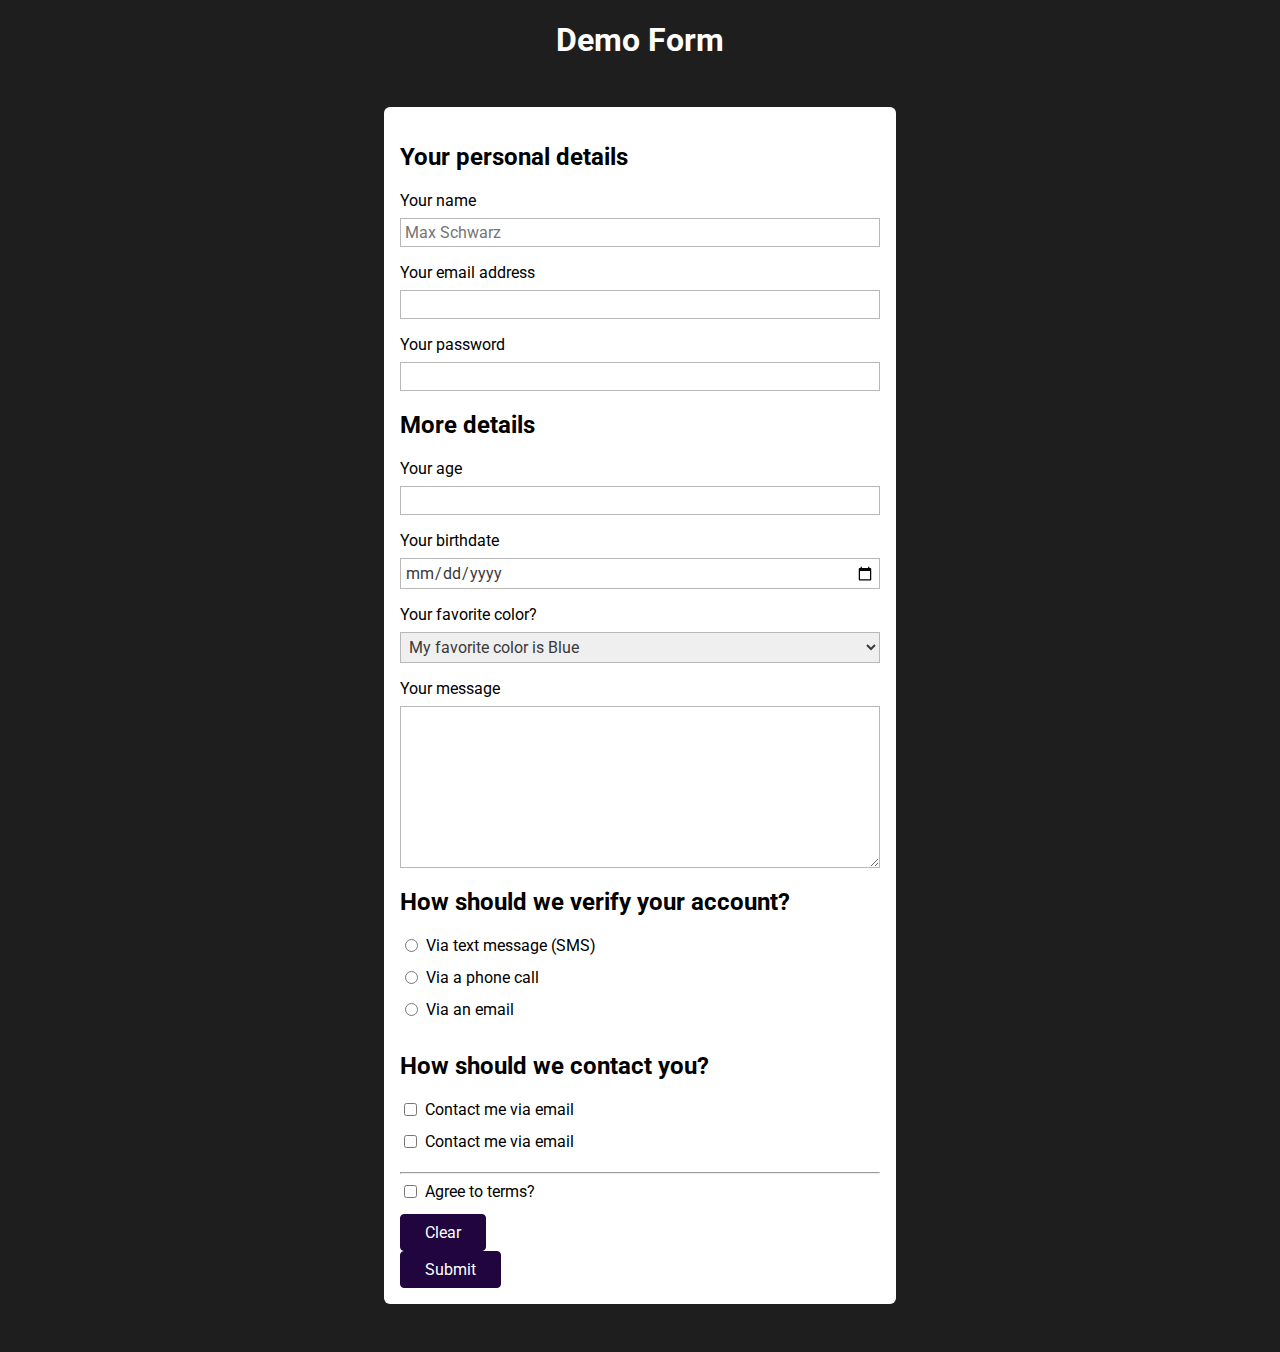
<file: form/index.html>
<!DOCTYPE html>
<html lang="en">
<head>
    <meta charset="UTF-8">
    <meta http-equiv="X-UA-Compatible" content="IE=edge">
    <meta name="viewport" content="width=device-width, initial-scale=1.0">
    <title>HTML Forms</title>
    <link rel="preconnect" href="https://fonts.googleapis.com">
    <link rel="preconnect" href="https://fonts.gstatic.com" crossorigin>
    <link href="https://fonts.googleapis.com/css2?family=Roboto:wght@400;700&display=swap" rel="stylesheet">
    <link rel="stylesheet" href="styles.css">
</head>
<body>
    <main>
        <h1>Demo Form</h1>
        <form action="/" method="GET">
            <section>
                <h2>Your personal details</h2>
                <ul>
                    <li>
                        <label for="username">Your name</label>
                        <input type="text" name="user-name" id="username" required placeholder="Max Schwarz" />
                    </li>
                    <li>
                        <label for="useremail">Your email address</label>
                        <input type="email" name="user-email" id="useremail" required>
                    </li>
                    <li>
                        <label for="userpassword">Your password</label>
                        <input type="password" name="user-password" id="userpassword" required minlength="7">
                    </li>
                </ul> 
            </section>
            <section>
                <h2>More details</h2>
                <ul>
                    <li>
                        <label for="userage">Your age</label>
                        <input type="number" step="1" name= "user-age" id="userage" required min="18" max="100">
                    </li>
                    <li>
                        <label for="birthdate">Your birthdate</label>
                        <input type="date" id="brithdate" name="user-birthdate" required min="1921-01-01" max="2003-01-01">
                    </li>
                    <li>
                        <label for="favorite-color">Your favorite color?</label>
                        <select name="favorite-color" id="favorite-color">
                            <option value="blue">My favorite color is Blue</option>
                            <option value="black">Black</option>
                            <option value="red">Red</option>
                        </select>
                    </li>
                </ul>
            </section>
            <section>
                <label for="usermessage">Your message</label>
                <textarea id="usermessage" name="user-message" rows="8"></textarea>
            </section>
            <section>
                <h2>How should we verify your account?</h2>
                <ul>
                    <li class="form-control-inline">
                            <input type="radio" name="verify" id="verify-text-message" value="text-message" required />
                            <label for="verify-text-message">Via text message (SMS)</label>
                    </li>
                    <li class="form-control-inline">
                        <input type="radio" name="verify" id="verify-phone" value="phone" required/>
                        <label for="verify-phone">Via a phone call</label>
                    </li>
                    <li class="form-control-inline">
                        <input type="radio" name="verify" id="verify-email" value="email" required/>
                        <label for="verify-email">Via an email</label>
                    </li>
                </ul>
            </section>
            <section>
                <h2>How should we contact you?</h2>
                <li class="form-control-inline">
                    <input type="checkbox" id="contact-email" name="Contact" value="email" />
                    <label for="contact-email">Contact me via email</label>
                </li>
                <li class="form-control-inline">
                    <input type="checkbox" id="contact-phone" name="Contact" value="phone" />
                    <label for="contact-phone">Contact me via email</label>
                </li>
            </section>

            <hr />

            <section>
                <div class="form-control-inline">
                    <input type="checkbox" id="agree-terms" name="terms" />
                    <label for="agree-terms">Agree to terms?</label>
                </div>
            </section>
            <section>
                <button type="reset">Clear</button>
                <button type="submit">Submit</button>
            </section>
        </form>
    </main>
</body>
</html>
</file>
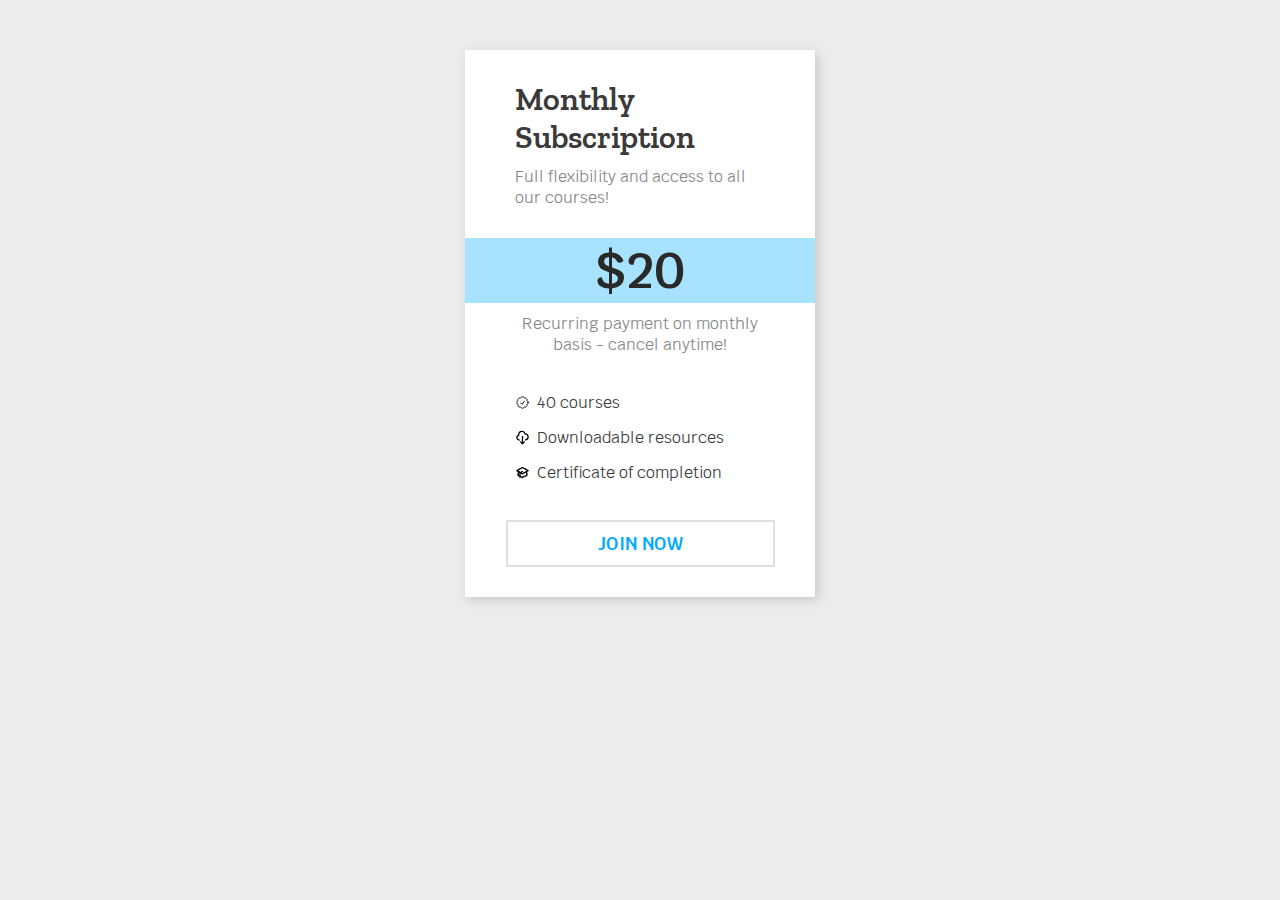
<file: Monthly Subscription/index.html>
<!DOCTYPE html>
<html lang="en">
<head>
    <meta charset="UTF-8">
    <meta http-equiv="X-UA-Compatible" content="IE=edge">
    <meta name="viewport" content="width=device-width, initial-scale=1.0">
    <link rel="preconnect" href="https://fonts.googleapis.com">
    <link rel="preconnect" href="https://fonts.gstatic.com" crossorigin>
    <link href="https://fonts.googleapis.com/css2?family=Krub:wght@400;600&family=Zilla+Slab:wght@400;600&display=swap" rel="stylesheet">
    <link rel="stylesheet" href="styles.css">
    <title>Best Courses</title>
</head>
<body>
    <div class="card-container">
        <h1>Monthly Subscription</h1>
        <p class="card-info">Full flexibility and access to all our courses!</p>
        <p class="price">$20</p>
        <p class="price-info">Recurring payment on monthly basis - cancel anytime!</p>
        <div class="sub-details">
            <div class="sub-feature">
                <div class="icon"><svg xmlns="http://www.w3.org/2000/svg" fill="none" viewBox="0 0 24 24" stroke-width="1.5" stroke="currentColor" class="w-6 h-6">
                    <path stroke-linecap="round" stroke-linejoin="round" d="M9 12.75L11.25 15 15 9.75M21 12c0 1.268-.63 2.39-1.593 3.068a3.745 3.745 0 01-1.043 3.296 3.745 3.745 0 01-3.296 1.043A3.745 3.745 0 0112 21c-1.268 0-2.39-.63-3.068-1.593a3.746 3.746 0 01-3.296-1.043 3.745 3.745 0 01-1.043-3.296A3.745 3.745 0 013 12c0-1.268.63-2.39 1.593-3.068a3.745 3.745 0 011.043-3.296 3.746 3.746 0 013.296-1.043A3.746 3.746 0 0112 3c1.268 0 2.39.63 3.068 1.593a3.746 3.746 0 013.296 1.043 3.746 3.746 0 011.043 3.296A3.745 3.745 0 0121 12z" />
                  </svg>
                </div>
                <p class="sub-feature-text">40 courses</p>
            </div>
            <div class="sub-feature">
                <div class="icon"><svg class="w-6 h-6" fill="none" stroke="currentColor" viewBox="0 0 24 24" xmlns="http://www.w3.org/2000/svg"><path stroke-linecap="round" stroke-linejoin="round" stroke-width="2" d="M7 16a4 4 0 01-.88-7.903A5 5 0 1115.9 6L16 6a5 5 0 011 9.9M9 19l3 3m0 0l3-3m-3 3V10"></path></svg></div>
                <p class="sub-feature-text">Downloadable resources</p>
            </div>
            <div class="sub-feature">
                <div class="icon"><svg class="w-6 h-6" fill="none" stroke="currentColor" viewBox="0 0 24 24" xmlns="http://www.w3.org/2000/svg"><path d="M12 14l9-5-9-5-9 5 9 5z"></path><path d="M12 14l6.16-3.422a12.083 12.083 0 01.665 6.479A11.952 11.952 0 0012 20.055a11.952 11.952 0 00-6.824-2.998 12.078 12.078 0 01.665-6.479L12 14z"></path><path stroke-linecap="round" stroke-linejoin="round" stroke-width="2" d="M12 14l9-5-9-5-9 5 9 5zm0 0l6.16-3.422a12.083 12.083 0 01.665 6.479A11.952 11.952 0 0012 20.055a11.952 11.952 0 00-6.824-2.998 12.078 12.078 0 01.665-6.479L12 14zm-4 6v-7.5l4-2.222"></path></svg></div>
                <p class="sub-feature-text">Certificate of completion</p>
            </div>
        </div>
        <div class="button-container">
            <a class="button" href="">Join now</a>
        </div>
        
    </div>
    
</body>
</html>
</file>
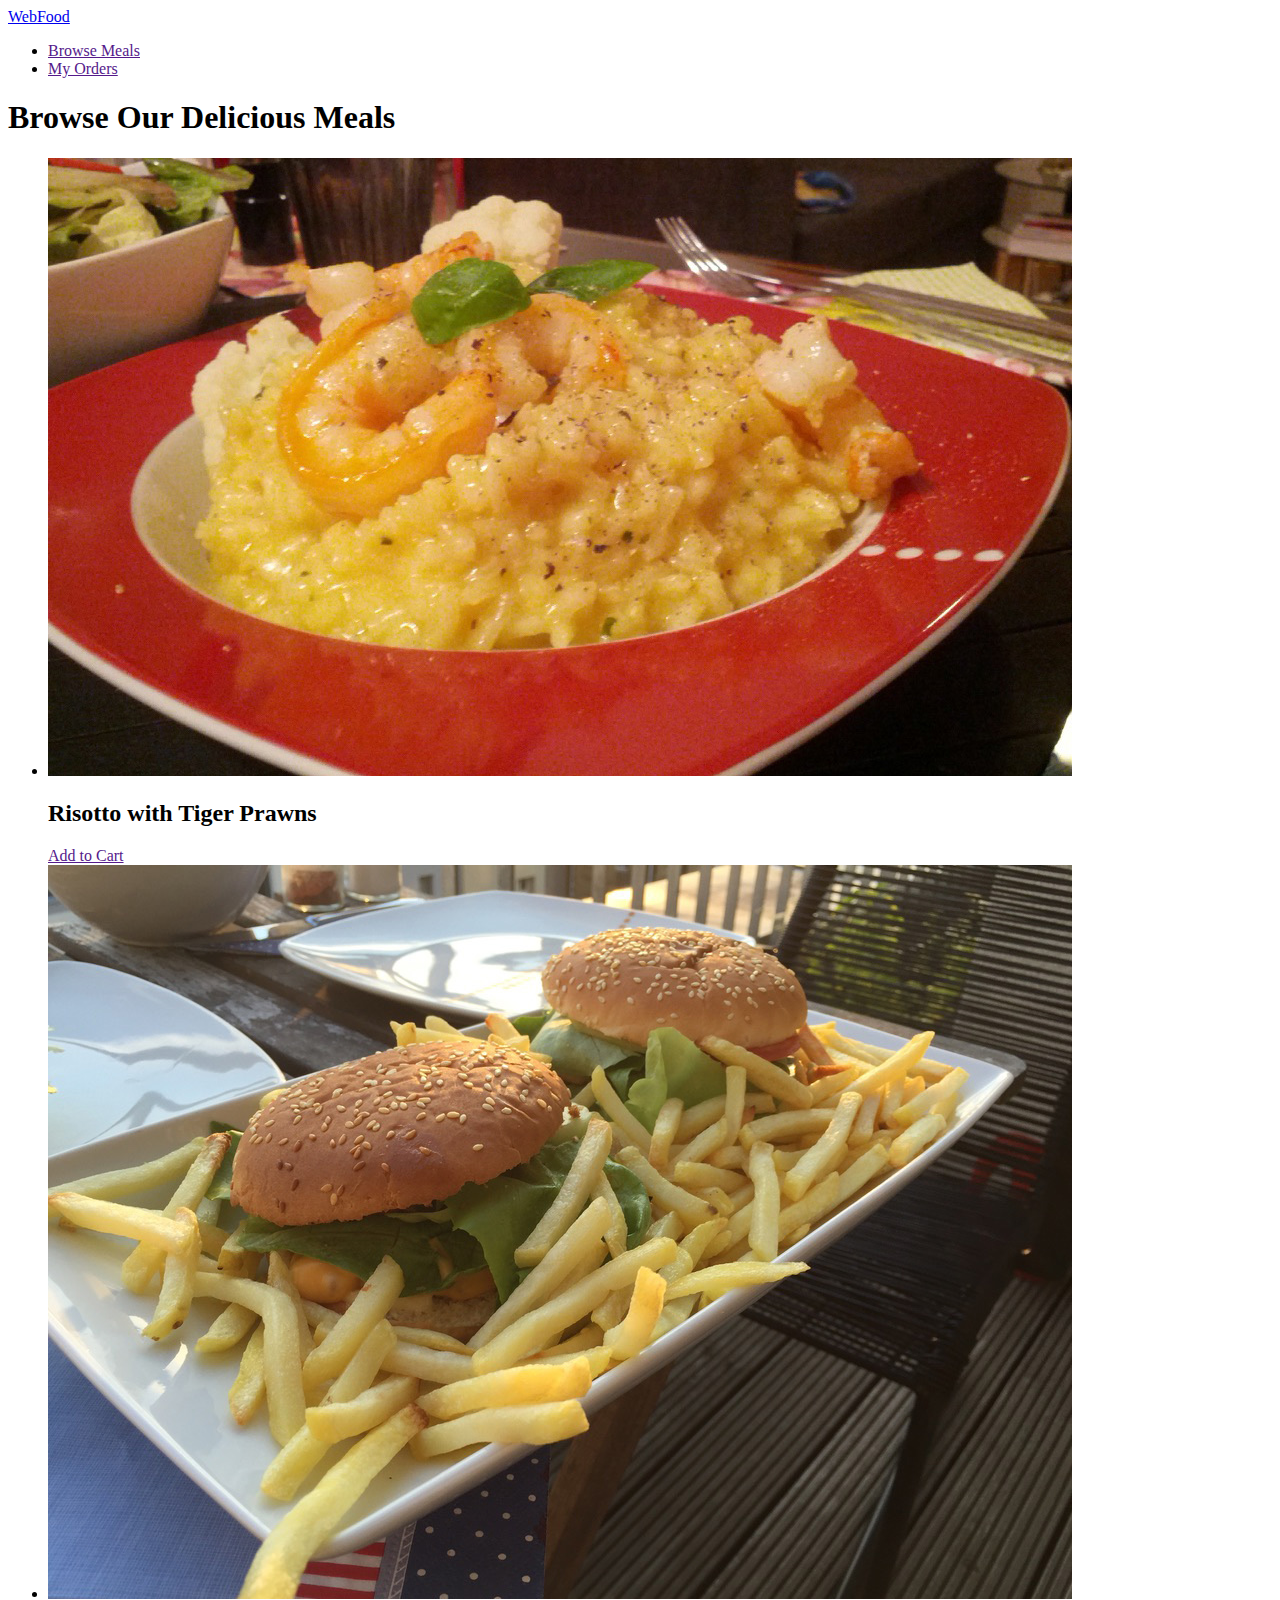
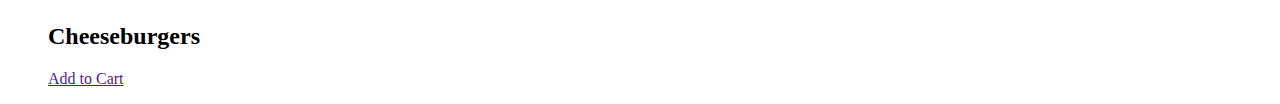
<file: WebFood/index.html>
<!DOCTYPE html>
<html lang="en">
<head>
    <meta charset="UTF-8">
    <meta http-equiv="X-UA-Compatible" content="IE=edge">
    <meta name="viewport" content="width=device-width, initial-scale=1.0">
    <title>WebFood</title>
</head>
<body>
    <header id="main-header">
        <a href="index.html" id="logo">WebFood</a>
        <nav>
            <ul>
                <li>
                    <a href="">Browse Meals</a>
                </li>
                <li>
                    <a href="">My Orders</a>
                </li>
            </ul>
        </nav>
    </header>
    <main>
        <h1>Browse Our Delicious Meals</h1>
        <section id="latest-products">
            <ul>
                <li class="food-items">
                    <article>
                        <img src="images/risotto.jpg" alt="Delicious risotto with tiger prawns">
                        <div class="food-item-content">
                            <h2>Risotto with Tiger Prawns</h2>
                            <a href="" class="btn">Add to Cart</a>
                        </div>
                    </article>
                </li>
                <li class="food-items">
                    <article>
                        <img src="images/cheeseburgers.jpg" alt="Classic cheeseburgers with fries">
                        <div class="food-item-content">
                            <h2>Cheeseburgers</h2>
                            <a href="" class="btn">Add to Cart</a>
                        </div>
                    </article>
                </li>
            </ul>
        </section>
    </main>
</body>
</html>
</file>
<file: form/styles.css>
body {
    background-color: rgb(31, 30, 30);
    font-family: 'Roboto', sans-serif;
}

h1 {
    text-align: center;
    color: white;
}

ul {
    list-style: none;
    margin: 0;
    padding: 0;
}

form {
    width: 30rem;
    margin: 3rem auto;
    background-color: rgb(255, 255, 255);
    padding: 1rem;
    border-radius: 6px;
}

label {
    margin-bottom: 0.5rem;
    display: block;
}

input,
textarea,
select {
    width: 100%;
    display: block;
    margin-bottom: 1rem;
    box-sizing: border-box;
    font: inherit;
    border: 1px solid rgb(184, 184, 184);
    padding: 0.25rem;
    color: rgb(61, 58, 58);
}

textarea {
    resize: vertical;
}

input:focus,
textarea:focus {
    background-color: rgb(219, 190, 253);
    color: rgb(32, 5, 63);
    border-color: rgb(32, 5, 63);
}

button {
    display: block;
    font: inherit;
    background-color: rgb(32, 5, 63);
    color: white;
    border: 1px solid rgb(32, 5, 63);
    padding: 0.5rem 1.5rem;
    border-radius: 4px;
    cursor: pointer;
}

button:hover {
    background-color: rgb(52, 14, 95);
    border-color: rgb(52, 14, 95);
}

.form-control-inline {
    display: flex;
}

.form-control-inline input {
    width: auto;
    margin-right: 0.5rem;
}
</file>
<file: Monthly Subscription/styles.css>
html {
    --color-grey-100: rgb(236, 236, 236);
    --color-grey-400: rgb(134, 134, 134);
    --color-grey-600: rgb(58, 58, 58);
    --color-grey-900: rgb(41, 41, 41);

    --color-primary-300: rgb(167, 226, 255);
    --color-primary-700: rgb(0, 170, 255);

    --size-1: 18px;
    --size-5: 50px;

    background-color: var(--color-grey-100);
    font-family: 'Krub', sans-serif;
    font-weight: 400;
  }
  
  .card-container {
    background-color: rgb(255, 255, 255);
    width: 350px;
    margin: 50px auto;
    box-shadow: 3px 3px 10px rgb(201, 200, 200);
    transition: transform 0.5s ease-out;
  }

  .card-container:hover {
    transform: scale(1.05);
  }
  
  h1 {
    color: var(--color-grey-600);
    text-align: left;
    padding: 30px 50px 0px 50px;
    margin: 10px 0;
    font-family: 'Zilla Slab', serif;
    font-weight: 600;
  }

  .card-info {
    color: var(--color-grey-400);
    text-align: left;
    padding: 0 50px;
    margin: 10px 0 30px 0;
  }
  
  .price {
    color: var(--color-grey-900);
    background-color: var(--color-primary-300);
    text-align: center;
    margin: 30px auto 10px auto;
    font-size: var(--size-5);
    font-weight: 600;
  }
  
  .price-info {
    color: var(--color-grey-400);
    text-align: center;
    margin: 10px 0 30px 0;
    padding: 0 50px;
  }
  
  .sub-details {
    width: 300px;
    margin: 30px 50px;
  }
  
  
  .sub-feature {
    display: flex;
  }
  
  .icon {
    display: flex;
    width: 15px;
  }
  
  .sub-feature-text {
    color: var(--color-grey-600);
    padding: 2px;
    margin: 5px;   
  }
  
  
  .button-container {
    text-align: center;
    margin: 30px 0 0 0;
  }
  
  .button {
    color: var(--color-primary-700);
    text-decoration: none;
    text-transform: uppercase;
    display: inline-block;
    width: 70%;
    padding: 10px;
    margin: 0 0 30px 0;
    border: 2px solid rgb(224, 224, 224);
    font-size: var(--size-1);
    font-weight: 600;
    transition: background-color 0.5s ease-out;
  }
  
  .button:hover {
    color: white;
    background-color: var(--color-primary-700);
    border: 2px solid rgb(255, 255, 255);
  }
</file>
